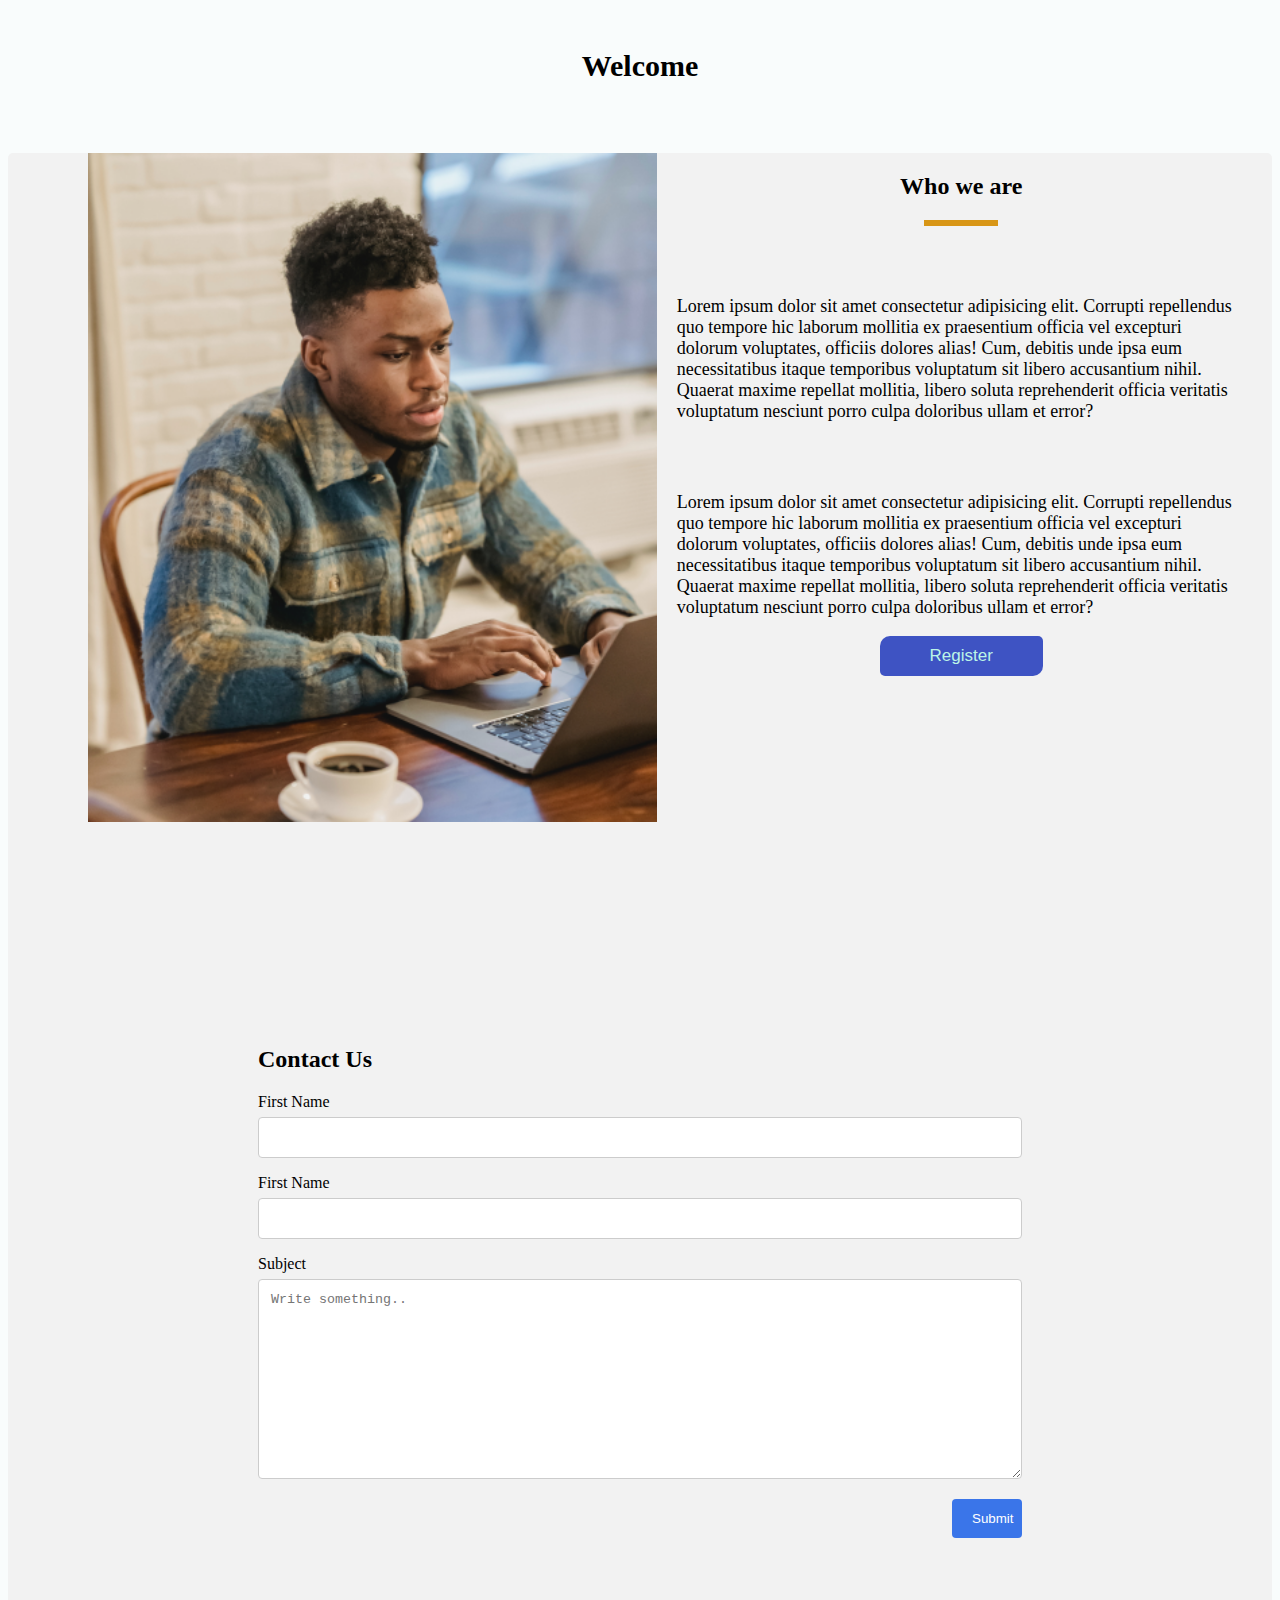
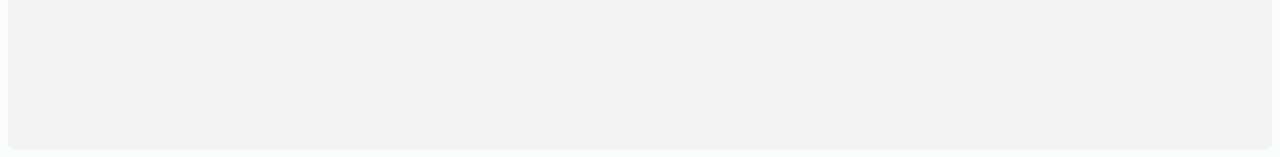
<file: index.html>
<!DOCTYPE html>
<html lang="en">
<head>
    <meta charset="UTF-8">
    <meta http-equiv="X-UA-Compatible" content="IE=edge">
    <meta name="viewport" content="width=device-width, initial-scale=1.0">
    <link rel="stylesheet" href="css/style.css">
    <link rel="shortcut icon" href="favicon.ico" type="image/x-icon">
    <title>KODECAMP BONUS TASK</title>
</head>
<body>
    <div class="nav">Welcome</div>
    <div class="main">
        <div class="pic">
            <img id="img1" src="img/img.png" alt="">
        </div>
        <div class="text">
            <h2 class="wwa">Who we are</h2>
            <center>
            <div id="line" ></div></center>
            <p class="first">Lorem ipsum dolor sit amet consectetur adipisicing elit. Corrupti repellendus quo tempore hic laborum mollitia ex
            praesentium officia vel excepturi dolorum voluptates, officiis dolores alias! Cum, debitis unde ipsa eum necessitatibus
            itaque temporibus voluptatum sit libero accusantium nihil. Quaerat maxime repellat mollitia, libero soluta reprehenderit
            officia veritatis voluptatum nesciunt porro culpa doloribus ullam et error?</p>
        
                <p class="first">Lorem ipsum dolor sit amet consectetur adipisicing elit. Corrupti repellendus quo tempore hic laborum
                    mollitia ex
                    praesentium officia vel excepturi dolorum voluptates, officiis dolores alias! Cum, debitis unde ipsa eum
                    necessitatibus
                    itaque temporibus voluptatum sit libero accusantium nihil. Quaerat maxime repellat mollitia, libero soluta
                    reprehenderit
                    officia veritatis voluptatum nesciunt porro culpa doloribus ullam et error?</p>
                    <center>
                    <a href="register.html"><button class="btn"> Register</button></a>
                    </center>
        </div>

    </div>

    <div class="container">
        <div class="contact">
            <h2>Contact Us</h2>
            <form action="" method="post">
                <label for="first name"> First Name</label>
                <input type="text">

                <label for="Last name"> First Name</label>
                <input type="text">

                <label for="subject">Subject</label>
                <textarea id="subject" name="subject" placeholder="Write something.." style="height:200px"></textarea>
                
                <input type="submit" value="Submit">
            </form>

        </div>
    </div>
</body>


</html>
</file>
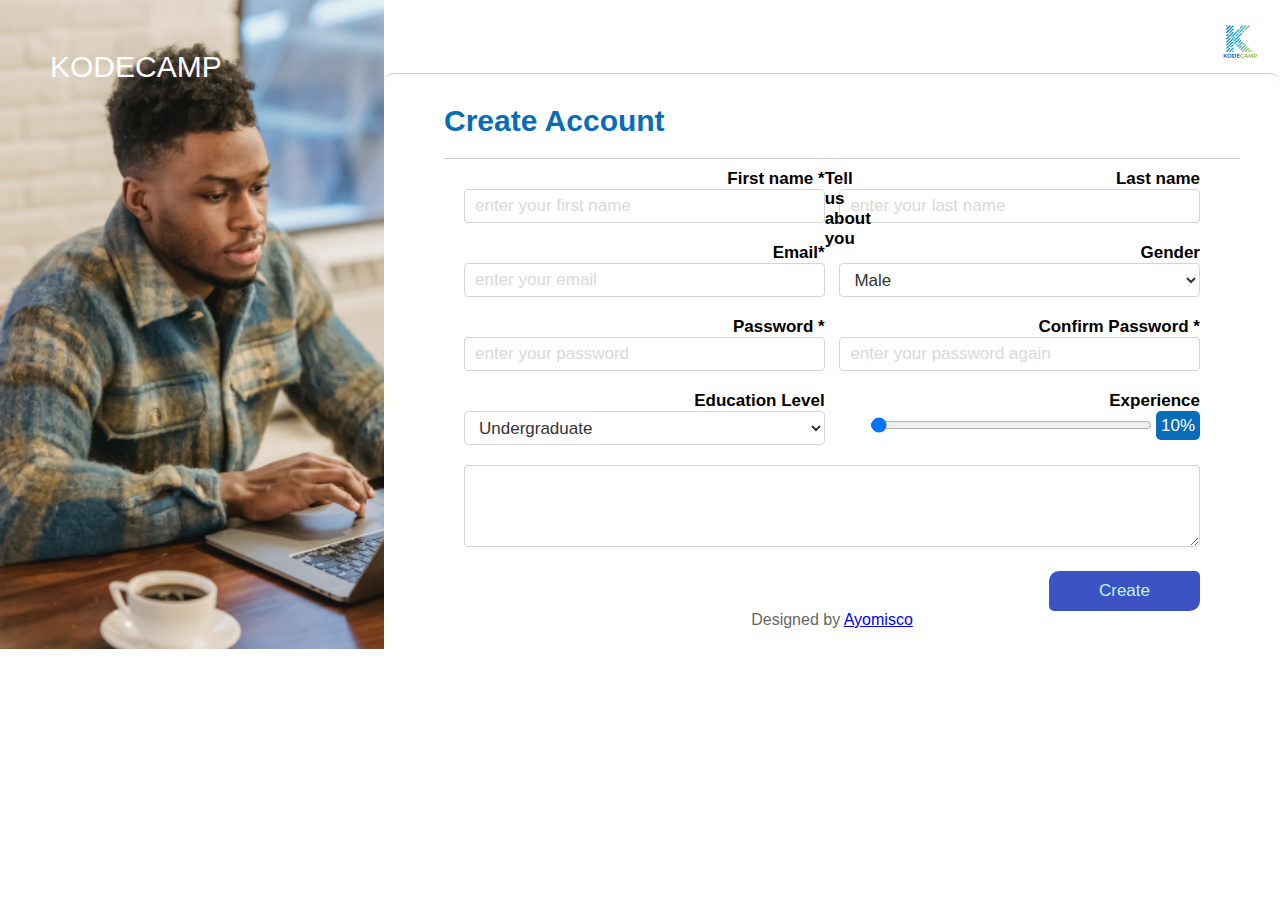
<file: register.html>
<!DOCTYPE html>
<html lang="en" dir="ltr">

<head>
    <meta charset="UTF-8">
    <title> Registration Form </title>
    <link rel="stylesheet" href="css/register.css">
    <meta name="viewport" content="width=device-width, initial-scale=1.0">
</head>

<body>
    
 <div class="row">
     <div class="column left-column" >
         <div style="padding: 50px;">
             <span class="come_name" >KODECAMP</span>
         </div>
     </div>

     <div class="column right-column">
         <div class="logo-style">
        <img src="img/logo.png" alt="" sizes="" class="logo" srcset="">
        </div>
        <form class="signup-form" action="/register" method="post">
        
            <!-- form header -->
            
            <div class="form-header">
                
                <h1>Create Account</h1>
            </div>
        
            <!-- form body -->
            <div class="form-body">
                <!-- Firstname and Lastname -->
                <div class="horizontal-group">
                    <div class="form-group left">
                        <label for="firstname" class="label-title">First name *</label>
                        <input type="text" id="firstname" class="form-input" placeholder="enter your first name" required="required" />
                    </div>
                    <div class="form-group right">
                        <label for="lastname" class="label-title">Last name</label>
                        <input type="text" id="lastname" class="form-input" placeholder="enter your last name" />
                    </div>

                    <!-- Email  and Gender-->
                    <div class="horizontal-group">

                        <div class="form-group left">
                            <label for="email" class="label-title">Email*</label>
                            <input type="email" id="email" class="form-input" placeholder="enter your email" required="required">
                        </div>
                        
                        <div class="form-group right">
                            <label class="label-title">Gender</label>
                            <select class="form-input" id="level">
                                <option value="B">Male</option>
                                <option value="I">Female</option>
                            </select>
                        </div>
                    </div>
                    <!-- Passwrod and confirm password -->
                    <div class="horizontal-group">
                    
                        <div class="form-group left">
                            <label for="password" class="label-title">Password *</label>
                            <input type="password" id="password" class="form-input" placeholder="enter your password" required="required">
                        </div>
                    
                        <div class="form-group right">
                            <label for="confirm-password" class="label-title">Confirm Password *</label>
                            <input type="password" class="form-input" id="confirm-password" placeholder="enter your password again"
                                required="required">
                        </div>
                    
                    </div>


                   <!-- Source of Income and Income -->
                <div class="horizontal-group">
                    <div class="form-group left">
                        <label class="label-title">Education Level</label>
                        <select class="form-input" id="level">
                            <option value="B">Undergraduate</option>
                            <option value="I">Postgraduate</option>
                            <option value="A">High School</option>
                        </select>
                    </div>

                    <div class="form-group right">
                        <label for="experience" class="label-title" style="padding-bottom: 12px;">Experience</label>
                        <input type="range" min="20" max="100" step="5" value="0" id="experience" class="form-input"
                            onChange="change();" style="height:28px;width:78%;padding:0; ">
                        <span id="range-label">10%</span>
                    </div>
                </div>
                
                <!-- Bio -->
                <div class="form-group">
                    <label for="choose-file" class="label-title" style="text-align: left; display:flex; items-align:center" >Tell us about you</label>
                    <textarea class="form-input" rows="4" cols="50" style="height:auto"></textarea>
                </div>

                <button type="submit" class="btn">Create</button>
                </div>
                
                <!-- form-footer -->
                <center>
                <div class="form-footer">
                    <span> Designed by <a href="ayomiscoresume.herokuapp.com/"> Ayomisco</a></span>
                    
                </div>
                
                </form>
                
                <!-- Script for range input label -->
                <script>
                    var rangeLabel = document.getElementById("range-label");
                    var experience = document.getElementById("experience");

                    function change() {
                        rangeLabel.innerText = experience.value + "%";
                    }
                </script>
    </body>

</html>
</file>
<file: css/style.css>
body{
    background-color: #F9FCFC;
}

/* Welcome style */
.nav{
    text-align: center;
    padding: 40px;
    font-family: Roboto;
    font-size: 30px;
    font-style: normal;
    font-weight: 700;
    line-height: 35px;
    letter-spacing: 0em

}

/* Main Page text */
.main{
    width: 100%;
    padding-left: 80px;
    padding-right: 80px;
    padding-top: 30px;
    height: 50%;
}

.pic{
    height: auto;
    width:45%;
    float: left;
    padding-right: 20px;
}

#img1{
 
    width: 100%;
    left: 92px;
    top: 196px;
    border-radius: 0px;

}

.text{
    height: auto;
    width: 45%;
    float: left;
    padding-bottom: 370px;
    
}

.wwa{
    text-align: center;

}

#line{
    height: 0px;
    width: 67.5px;
    border-radius: 0px;
    border: solid #D89616;
    align-self: center;
}


p{
font-family: Roboto;
font-size: 18px;
font-style: normal;
font-weight: 400;
line-height: 21px;
letter-spacing: 0em;
text-align: left;
}

.first{
    margin-top: 70px;
}

.contact{
    /* margin-left: 120;
    margin-right: 120; */
    /* height: 657px;
    width: 852px; */
    left: 151px;
    top: 789px;
    border-radius: 10px;
    Offset: 0px, 4px, rgba(0, 0, 0, 0.25);
    padding: 100px;
}

/* Style for Contact Us */
.container {
    
    background-color: white;
    border-radius: 5px;
    background-color: #f2f2f2;
    padding: 150px;

}

/* Style inputs with type="text", select elements and textareas */
input[type=text], select, textarea {
  width: 100%; /* Full width */
  padding: 12px; /* Some padding */ 
  border: 1px solid #ccc; /* Gray border */
  border-radius: 4px; /* Rounded borders */
  box-sizing: border-box; /* Make sure that padding and width stays in place */
  margin-top: 6px; /* Add a top margin */
  margin-bottom: 16px; /* Bottom margin */
  resize: vertical /* Allow the user to vertically resize the textarea (not horizontally) */
}

/* Style the submit button with a specific background color etc */
input[type=submit] {
    width: 70px;
    float: right;
    background-color: #004DE6C2;
    color: white;
    padding: 12px 20px;
    border: none;
    border-radius: 4px;
    cursor: pointer;
}

/* When moving the mouse over the submit button, add a darker green color */
input[type=submit]:hover {
  background-color:#004DE6C2;
;
}

.row {
  display: -webkit-flex;
  display: flex;
}

/* Button Style */
.btn {
   display:inline-block;
   padding:10px 50px;
   background-color: #3E53C3;
   font-size:17px;
   border:none;
   border-radius:5px;
   color:#bcf5e7;
   cursor:pointer;
    border-top-left-radius: 10px;
    border-bottom-right-radius: 10px;
    justify-content: center;
}

.btn:hover {
  background-color: #3E53C3;
  color:white;
}

.btn-div{
    justify-content: center;
}
</file>
<file: css/register.css>
/* Signup */
@import url('httpss://fonts.googleapis.com/css?family=Roboto');

*{
  margin: 0;
  padding: 0;
  box-sizing: border-box;
  font-family: 'Poppins',sans-serif;
}

/* This entains the row for both the img and signup */
.row {
  display: -webkit-flex;
  display: flex;
}

* {
  box-sizing: border-box;
}

/* Create two equal columns that floats next to each other */
.column {
  float: left;
  width: 100%;
  /* height: auto; Should be removed. Only for demonstration */
  /* height: 500px; */
}

/* Clear floats after the columns */
.row:after {
  content: "";
  display: table;
  clear: both;
}

/* Right Column */
.left-column{
    width: 30%;
    background-image: url("../img/img.png");
    
    /* border-top-left-radius: 10px;
    border-top-right-radius: 10px; */
    /* Center and scale the image nicely */
  background-position: center;
  background-repeat: no-repeat;
  background-size: cover;
}

.right-column{
    width: 70%;
}

/* Responsive layout - makes the two columns stack on top of each other instead of next to each other */
@media screen and (max-width: 1024px) {
  .column {
    width: 100%;
  }
}

/* Right Side Style */

/* Style for Logo */
.logo{
    float: right;
    
}

.logo-style{
    padding: 10px;
}

.signup-form {
  font-family: "Roboto", sans-serif;
  background:linear-gradient(to right, #ffffff 0%, #ffffff 50%, #ffffff 99%);
  border-radius: 10px;
}

.form-header  {
  background-color: #ffffff;
  text-align: left;
  padding-left: 20px;
  /* border-top-left-radius: 10px;
  border-top-right-radius: 10px; */
}

.form-header h1 {
  font-size: 30px;
  /* text-align:center; */
  color:#086DB8;
  padding-top: 0%;
  padding:20px 0;
  border-bottom:1px solid #cccccc;
}


/* Form Body */
/*---------------------------------------*/
.form-body {
  padding:10px 40px;
  color:#666;
}

.form-group{
  margin-bottom:20px;
}

.form-body .label-title {
  color: #000000;
  font-size: 17px;
  font-weight: bold;
  text-align: left;
}



.form-body .form-input {
    font-size: 17px;
    box-sizing: border-box;
    width: 100%;
    height: 34px;
    padding-left: 10px;
    padding-right: 10px;
    color: #333333;
    text-align: left;
    border: 1px solid #d6d6d6;
    border-radius: 4px;
    background: white;
    outline: none;
}



.horizontal-group .left{
  float:left;
  width:49%;
}

.horizontal-group .right{
  float:right;
  width:49%;
}

input[type="file"] {
  outline: none;
  cursor:pointer;
  font-size: 17px;
}

#range-label {
  width:15%;
  padding:5px;
  background-color: #086DB8;
  color:white;
  border-radius: 5px;
  font-size: 17px;
  position: relative;
  top:-8px;
}


::-webkit-input-placeholder  {
  color:#d9d9d9;
}

/*---------------------------------------*/
/* Form Footer */
/*---------------------------------------*/
.signup-form  {
  background-color: #EFF0F1;
  border-bottom-left-radius: 10px;
  border-bottom-right-radius: 10px;
  padding:10px 40px;
  text-align: right;
  border-top: 1px solid #cccccc;
  clear:both;
}



.btn {
   display:inline-block;
   padding:10px 50px;
   background-color: #3E53C3;
   font-size:17px;
   border:none;
   border-radius:5px;
   color:#bcf5e7;
   cursor:pointer;
    border-top-left-radius: 10px;
    border-bottom-right-radius: 10px;
}

.btn:hover {
  background-color: #3E53C3;
  color:white;
}

/* Companys Name */
.come_name{
    /* font-family: 'Lucida Sans', 'Lucida Sans Regular', 'Lucida Grande', 'Lucida Sans Unicode', Geneva, Verdana, sans-serif; */
    Font-style: Bold;
    Font-size: 30px;
    color: rgb(255, 255, 255);
}
</file>
